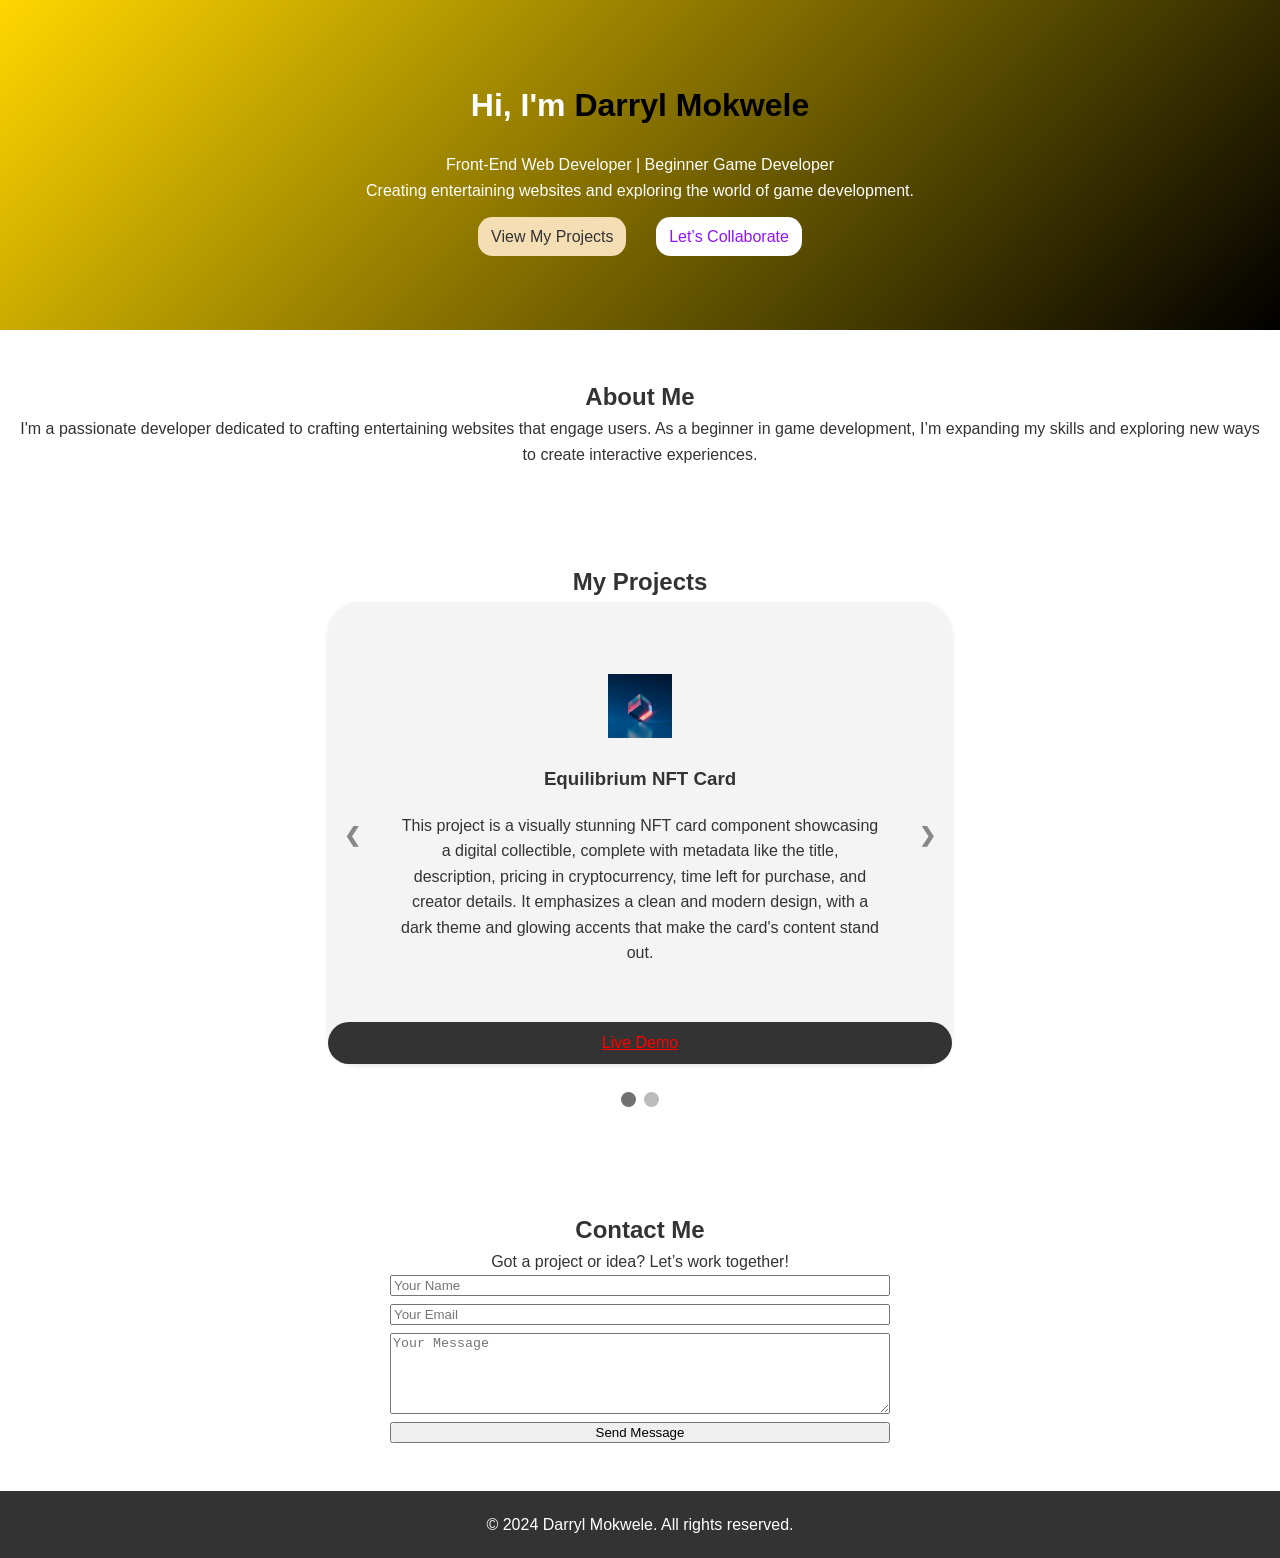
<file: index.html>
<!DOCTYPE html>
<html lang="en">
<head>
  <meta charset="UTF-8">
  <meta name="viewport" content="width=device-width, initial-scale=1.0">
  <title>Darryl Mokwele | Front-End Developer</title>
  <link rel="stylesheet" href="style.css">
</head>
<body>
  <!-- Header -->
  <header id="hero">
    <div class="container">
      <h1>Hi, I'm <span>Darryl Mokwele</span></h1>
      <div class="p">
      <p>Front-End Web Developer | Beginner Game Developer</p>
      <p>Creating entertaining websites and exploring the world of game development.</p>
    </div>
      <div class="cta">
        <a href="#projects" class="btn">View My Projects</a>
        <a href="#contact" class="btn btn-secondary">Let’s Collaborate</a>
      </div>
    </div>
  </header>

  <!-- About Section -->
  <section id="about">
    <div class="container">
      <h2>About Me</h2>
      <p>
        I'm a passionate developer dedicated to crafting entertaining websites that engage users.
        As a beginner in game development, I’m expanding my skills and exploring new ways to create interactive experiences.
      </p>
    </div>
  </section>

  <!-- Projects Section -->
  <section id="projects">
    <div class="container">
      <h2>My Projects</h2>
      <div class="project-grid">
        <div class="slideshow">
        <div class="project-card mySlides" >
          <img src="Images/image-equilibrium.jpg" alt="Project 1" class="logo">
          <h3>Equilibrium NFT Card</h3>
          <p>This project is a visually stunning NFT card component showcasing a digital collectible, 
            complete with metadata like the title, description, pricing in cryptocurrency, time left for purchase, 
            and creator details. It emphasizes a clean and modern design, with a dark theme and glowing accents that 
            make the card's content stand out.</p>
            <br>
          <a href="https://darrylmokwele.github.io/Preview-card-Solution/" class="link" target="_blank">Live Demo</a>
         
        </div>
        <div class="project-card mySlides">
          <img src="Images/Coming soon….jpeg" alt="Project 2" class="logo">
          <h3>Project Boost</h3>
          <p>Project Boost is a physics-based 3D game where players control a rocket navigating through an obstacle-filled environment. 
            The game challenges players to maneuver the rocket skillfully, avoiding collisions with structures and aiming for specific targets to progress. 
            With a minimalistic design, 
            it emphasizes precise controls and strategic movement, providing an engaging and dynamic experience.</p>
          <br>
            <a href="#" class="link" >Will be uploaded soon</a>
        </div>
        <a class="prev" onclick="plusSlides(-1)">❮</a>
        <a class="next" onclick="plusSlides(1)">❯</a>
      </div>
      
      </div>
    </div>
    <br>
    <div class="dot-container">
      <span class="dot" onclick="currentSlide(1)"></span> 
      <span class="dot" onclick="currentSlide(2)"></span> 
      
    </div>
  </section>

  <!-- Contact Section -->
  <section id="contact">
    <div class="container">
      <h2>Contact Me</h2>
      <p>Got a project or idea? Let’s work together!</p>
      <form>
       
        <input type="text" placeholder="Your Name" required>
        <input type="email" placeholder="Your Email" required>
        <textarea placeholder="Your Message" rows="5" required></textarea>
        <button type="submit" class="btn">Send Message</button>
      
      </form>
    </div>
  </section>

  <!-- Footer -->
  <footer>
    <div class="container">
      <p>&copy; 2024 Darryl Mokwele. All rights reserved.</p>
    </div>
  </footer>


   
    

  <script src="script.js"></script>
</body>
</html>
</file>
<file: style.css>
/* General Reset */
body, h1, h2, p {
    margin: 0;
    padding: 0;
    box-sizing: border-box;
  }
  
  /* Body Styling */
  body {
    font-family: 'Arial', sans-serif;
    line-height: 1.6;
    color: #333;
    /* background-image: url(DCDesignHaus\ -\ Etsy.jpeg); */
    background-attachment: fixed;
    background-position: center;
    background-repeat: no-repeat;
    background-size: cover;
  }
  
  /* Header (Hero Section) */
  #hero {
    background: linear-gradient(135deg, gold ,black);
    color: #fff;
    text-align: center;
    padding: 5rem 3rem;
  }
  #hero h1 span {
    color: black;
  }
  .p{
    padding: 1.3rem;
  }
  #hero .cta .btn {
    background: wheat;
    color: #333;
    padding: 0.7rem 0.8rem;
    margin: 0.8rem;
    text-decoration: none;
    border-radius: 0.9rem;
  }
  #hero .cta .btn-secondary {
    background: #fff;
    color: #9013fe;
  }
  
  /* Section Styles */
  section {
    padding: 3rem 1.1rem;
    text-align: center;
  }
  
  /* Projects Grid */
  .project-grid {
    display: flex;
    gap: 1.5rem;
    justify-content: center;

  }
  .link{
    background-color: #333;
    border-radius: 3rem;
    padding: 0.5rem 0;
    color: red;
    position: absolute;
    width: 100%;
    left: 0;
    bottom: 0;

   
  }
  .project-card {
    background: #f4f4f4;
    padding: 4.5rem;
    border-radius: 2rem;
    box-shadow: 0 2px 5px rgba(0, 0, 0, 0.1);
    width: 30rem;
  }
  
  .logo{
    width: 4rem;
    height: 4rem;
  }

  /* contact section  */
form{
  width: 500px;
  margin: auto;
  display: grid;
  gap: 0.5rem;
}

  /* Footer */
  footer {
    background: #333;
    color: #fff;
    text-align: center;
    padding: 1.3rem 0;
  }
  







  /* testing   */
.slideshow {
  position: relative;

}

.mySlides {
  display: none;

  text-align: center;
}

.prev, .next {
  cursor: pointer;
  position: absolute;
  top: 50%;
  width: auto;
  margin-top: -30px;
  padding: 16px;
  color: #888;
  font-weight: bold;
  font-size: 20px;
  border-radius: 0 3px 3px 0;
  user-select: none;
}
.next {

  right: 0;
}

.prev{

  left : 0;
}
.prev:hover, .next:hover {
  background-color: rgba(0,0,0,0.8);
  color: white;
}

.dot {
  cursor: pointer;
  height: 15px;
  width: 15px;
  margin: 0 2px;
  background-color: #bbb;
  border-radius: 50%;
  display: inline-block;
  transition: background-color 0.6s ease;
}

.active, .dot:hover {
  background-color: #717171;
}
</file>
